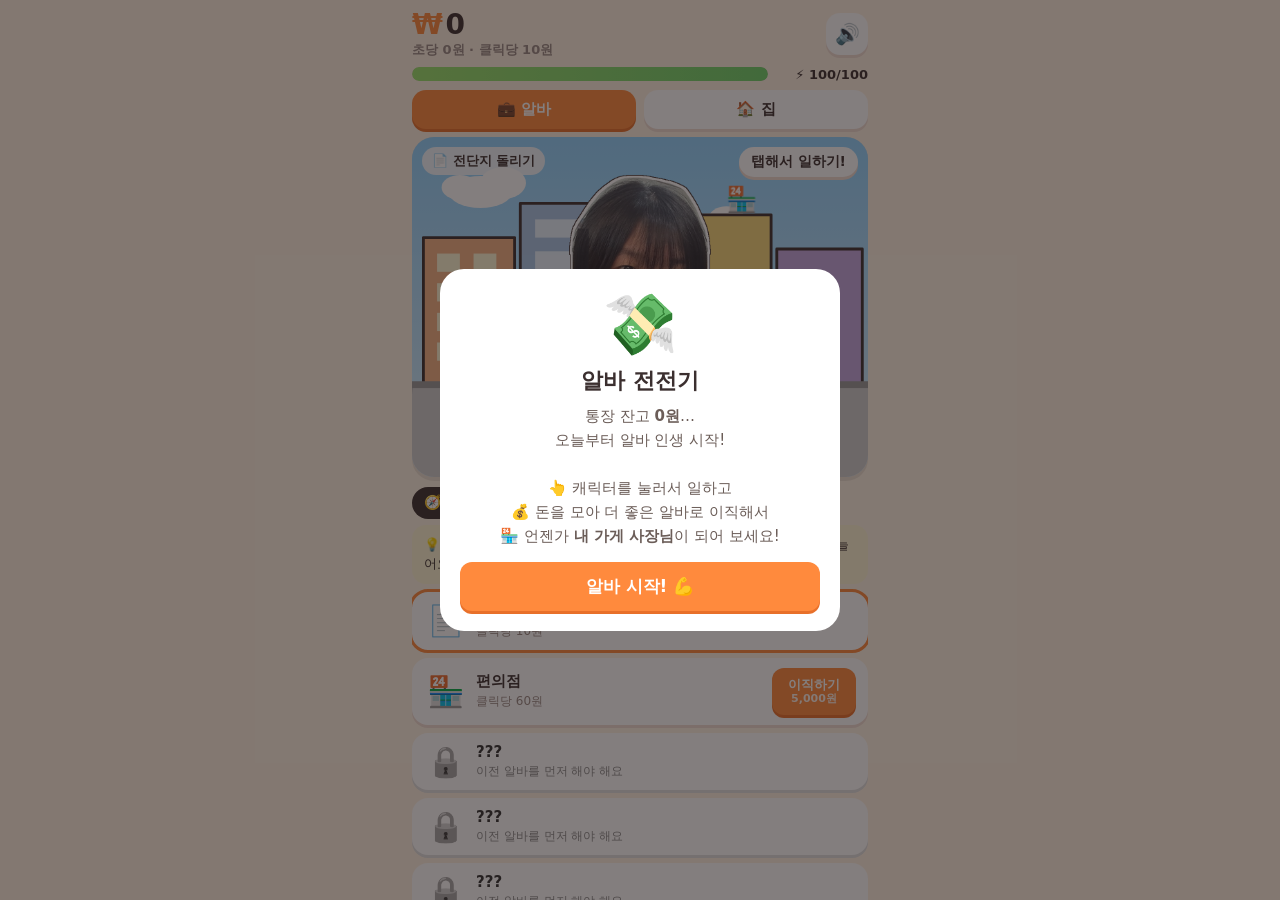
<file: index.html>
<!doctype html>
<html lang="ko">
<head>
  <meta charset="utf-8">
  <meta name="viewport" content="width=device-width, initial-scale=1, maximum-scale=1, user-scalable=no">
  <meta name="theme-color" content="#ffb84d">
  <title>알바 전전기</title>
  <meta name="description" content="알바를 전전하며 돈을 모아 사장님이 되는 클릭 + 방치형 키우기 게임">
  <link rel="icon" href="data:image/svg+xml,<svg xmlns='http://www.w3.org/2000/svg' viewBox='0 0 100 100'><text y='.9em' font-size='90'>💰</text></svg>">
  <link rel="stylesheet" href="style.css">
</head>
<body>
  <div id="app">
    <!-- 상단 -->
    <header class="top">
      <div class="wallet">
        <div class="money"><span class="won">₩</span><span id="money">0</span></div>
        <div class="ps" id="ps">초당 0원</div>
      </div>
      <div class="top-btns">
        <span class="career-chip hidden" id="careerChip"></span>
        <button id="sndBtn" class="icon-btn" aria-label="소리 켜기/끄기">🔊</button>
      </div>
    </header>

    <div class="stam">
      <div class="stam-bar"><div id="stamFill"></div></div>
      <span id="stamText">⚡ 100/100</span>
    </div>

    <nav class="maintabs">
      <button data-tab="work" class="on">💼 알바</button>
      <button data-tab="home">🏠 집</button>
    </nav>

    <!-- 장면 -->
    <section id="scene" class="scene">
      <div id="bg" class="bg"></div>
      <div id="crowd" class="crowd"></div>
      <div id="place" class="place-chip"></div>
      <div id="golden" class="golden-chip hidden"></div>
      <button id="char" class="char" aria-label="캐릭터"></button>
      <div id="hint" class="tap-hint">탭해서 일하기!</div>
      <div id="ev" class="ev-layer"></div>
      <div id="fx" class="fx-layer"></div>
    </section>

    <!-- 하단 패널 -->
    <nav id="subtabs" class="subtabs"></nav>
    <section id="panel" class="panel"></section>
  </div>

  <div id="toasts" class="toasts"></div>
  <div id="modal" class="modal hidden"><div class="modal-box" id="modalBox"></div></div>
  <div id="confetti" class="confetti"></div>

  <script src="sound.js"></script>
  <script src="char.js"></script>
  <script src="scenes.js"></script>
  <script src="game.js"></script>
</body>
</html>
</file>
<file: style.css>
:root {
  --bg: #fff3e4;
  --card: #ffffff;
  --ink: #3b2f2f;
  --muted: #9a8a85;
  --line: #f0dcd2;
  --accent: #ff8a3d;
  --accent-d: #e8702a;
  --good: #2fb36b;
  --gold: #ffcc2e;
  --stam: #6fd36b;
  --stam-low: #ff5d5d;
}
* { box-sizing: border-box; -webkit-tap-highlight-color: transparent; }
html, body { margin: 0; height: 100%; }
body {
  background: var(--bg);
  color: var(--ink);
  font-family: "Pretendard", "Apple SD Gothic Neo", "Malgun Gothic", system-ui, sans-serif;
  overscroll-behavior: none;
  -webkit-user-select: none; user-select: none;
}
button { font: inherit; color: inherit; cursor: pointer; touch-action: manipulation; }
.hidden { display: none !important; }

#app {
  max-width: 480px; margin: 0 auto; height: 100%; height: 100dvh;
  display: flex; flex-direction: column; padding: 10px 12px 0;
}
#app.shake { animation: shake .45s; }

/* ---------- 상단 ---------- */
.top { display: flex; justify-content: space-between; align-items: center; }
.money { font-size: 28px; font-weight: 900; letter-spacing: -0.5px; line-height: 1.1; }
.money .won { color: var(--accent); margin-right: 3px; }
.money.bump { animation: bump .25s; }
.ps { font-size: 13px; color: var(--muted); font-weight: 700; }
.top-btns { display: flex; align-items: center; gap: 6px; }
.icon-btn { border: 0; background: #fff; width: 42px; height: 42px; border-radius: 14px; font-size: 20px; box-shadow: 0 3px 0 var(--line); }
.icon-btn:active { transform: translateY(2px); box-shadow: 0 1px 0 var(--line); }
.career-chip { background: #2c3550; color: #fff; font-size: 12px; font-weight: 800; padding: 6px 10px; border-radius: 999px; }

.stam { display: flex; align-items: center; gap: 8px; margin: 8px 0; }
.stam-bar { flex: 1; height: 14px; background: #f3e1d4; border-radius: 99px; overflow: hidden; box-shadow: inset 0 2px 0 rgba(0,0,0,.05); }
#stamFill { height: 100%; width: 100%; background: linear-gradient(90deg, #9be36d, var(--stam)); border-radius: 99px; transition: width .2s; }
#stamFill.low { background: var(--stam-low); animation: blink 0.8s infinite; }
#stamText { font-size: 13px; font-weight: 800; min-width: 92px; text-align: right; }

.maintabs { display: grid; grid-template-columns: 1fr 1fr; gap: 8px; margin-bottom: 8px; }
.maintabs button { border: 0; padding: 10px; border-radius: 14px; background: #fff; font-weight: 800; font-size: 15px; box-shadow: 0 3px 0 var(--line); transition: background .2s; }
.maintabs button.on { background: var(--accent); color: #fff; box-shadow: 0 3px 0 var(--accent-d); }

/* ---------- 장면 ---------- */
.scene {
  position: relative; height: 40vh; min-height: 240px; max-height: 340px;
  border-radius: 22px; overflow: hidden; flex-shrink: 0;
  box-shadow: 0 4px 0 rgba(0,0,0,.08); background: #ddd;
}
.bg { position: absolute; inset: 0; }
.bg svg { width: 100%; height: 100%; display: block; }
.bg.swap { animation: swapIn .6s ease-out; }
.scene.golden::after {
  content: ""; position: absolute; inset: 0; pointer-events: none;
  background: radial-gradient(circle, rgba(255,215,0,0) 40%, rgba(255,200,0,.45));
  animation: blink 1s infinite;
}
.place-chip { position: absolute; left: 10px; top: 10px; background: rgba(255,255,255,.88); padding: 5px 10px; border-radius: 999px; font-size: 13px; font-weight: 800; z-index: 3; }
.golden-chip { position: absolute; right: 10px; top: 10px; background: var(--gold); padding: 5px 10px; border-radius: 999px; font-size: 13px; font-weight: 900; z-index: 3; animation: bump .6s infinite; }

.char {
  position: absolute; left: 50%; bottom: 4px; transform: translateX(-50%);
  height: 94%; width: auto; aspect-ratio: 260 / 320; border: 0; background: none; padding: 0; z-index: 2;
}
.char svg { width: 100%; height: 100%; overflow: visible; }
.char .body-g { transform-origin: 130px 305px; animation: breathe 2.6s ease-in-out infinite; }
.char.squish .body-g { animation: squish .22s ease-out; }
.char.swing .arm-r { animation: swing .22s ease-out; }
.char .arm-r { transform-origin: 184px 214px; }
.char.hop .body-g { animation: hop .6s ease-out; }
.char.sleepy .body-g { animation: sleepBreathe 3.2s ease-in-out infinite; }
.char.poof { animation: poof .5s ease-out; }
.tap-hint { position: absolute; right: 10px; top: 10px; background: #fff; padding: 6px 12px; border-radius: 999px; font-weight: 800; font-size: 14px; z-index: 4; pointer-events: none; animation: hintBob 1s ease-in-out infinite; box-shadow: 0 3px 0 var(--line); }

/* 동료들 */
.crowd { position: absolute; inset: 0; pointer-events: none; z-index: 1; }
.walker { position: absolute; bottom: 8%; font-size: 28px; animation: walk linear infinite alternate; }
.walker span { display: inline-block; animation: wobble .5s ease-in-out infinite; }
.walker .pop { position: absolute; left: 50%; top: -14px; font-size: 12px; font-weight: 900; color: #fff; text-shadow: 0 1px 2px #000; animation: rise 1s ease-out forwards; }

/* 이펙트 */
.fx-layer, .ev-layer { position: absolute; inset: 0; pointer-events: none; z-index: 5; }
.ev-layer { z-index: 6; }
.ev-layer > * { pointer-events: auto; }
.float { position: absolute; font-weight: 900; font-size: 20px; color: #fff; -webkit-text-stroke: 1px rgba(0,0,0,.4);
  text-shadow: 0 2px 0 rgba(0,0,0,.35); white-space: nowrap; transform: translate(-50%, -50%); animation: floatUp .9s ease-out forwards; }
.float.big { font-size: 28px; color: #ffe066; }
.float.bad { color: #ff7070; }
.coin { position: absolute; font-size: 20px; animation: coinArc .8s ease-out forwards; }
.spark { position: absolute; font-size: 26px; animation: sparkOut .8s ease-out forwards; }
.smoke { position: absolute; font-size: 34px; animation: smoke 1s ease-out forwards; }
.hammer { position: absolute; left: 62%; top: 30%; font-size: 54px; transform-origin: 80% 80%; animation: hammer .25s ease-in-out 3; z-index: 7; }

/* 이벤트 */
.ev-boss { position: absolute; top: 18%; left: -30%; font-size: 44px; border: 0; background: none; animation: bossRun 8s linear forwards; }
.ev-boss b, .ev-karen b { display: block; font-size: 11px; background: #fff; border-radius: 99px; padding: 2px 8px; white-space: nowrap; box-shadow: 0 2px 0 rgba(0,0,0,.15); }
.ev-boss span { display: inline-block; animation: wobble .4s infinite; }
.ev-karen { position: absolute; right: 6%; top: 22%; font-size: 56px; border: 0; background: none; animation: karenIn .4s ease-out; text-align: center; }
.ev-karen.hit span { animation: hitShake .15s; }
.ev-karen span { display: inline-block; }
.ev-karen .bar { height: 6px; width: 70px; background: #eee; border-radius: 9px; overflow: hidden; margin: 2px auto 0; }
.ev-karen .bar i { display: block; height: 100%; background: #ff5d5d; width: 100%; transition: width .1s linear; }

/* ---------- 하단 패널 ---------- */
.subtabs { display: flex; gap: 6px; margin: 10px 0 6px; overflow-x: auto; scrollbar-width: none; flex-shrink: 0; }
.subtabs::-webkit-scrollbar { display: none; }
.subtabs button { border: 0; background: transparent; padding: 7px 12px; border-radius: 999px; font-weight: 800; font-size: 14px; white-space: nowrap; color: var(--muted); }
.subtabs button.on { background: var(--ink); color: #fff; }
.subtabs button .dot { display: inline-block; width: 7px; height: 7px; background: #ff4d4d; border-radius: 9px; margin-left: 4px; vertical-align: middle; }
.panel { flex: 1; overflow-y: auto; padding-bottom: 24px; -webkit-overflow-scrolling: touch; }

.info { background: #fff7d6; border-radius: 14px; padding: 10px 12px; font-size: 13px; margin-bottom: 8px; line-height: 1.5; }
.row {
  display: flex; align-items: center; gap: 10px; background: var(--card); border-radius: 16px; padding: 10px 12px;
  margin-bottom: 8px; box-shadow: 0 3px 0 var(--line); animation: rowIn .25s ease-out both;
}
.row .ic { font-size: 30px; width: 42px; text-align: center; flex-shrink: 0; }
.row .tx { flex: 1; min-width: 0; }
.row .tt { font-weight: 800; font-size: 15px; }
.row .ds { font-size: 12px; color: var(--muted); margin-top: 2px; }
.row.done { opacity: .6; }
.row.locked { filter: grayscale(1); opacity: .5; }
.row.cur { outline: 3px solid var(--accent); }
.badge { display: inline-block; font-size: 11px; font-weight: 800; background: #f3e1d4; padding: 2px 7px; border-radius: 99px; margin-left: 4px; vertical-align: middle; }

.buy {
  border: 0; background: var(--good); color: #fff; font-weight: 900; font-size: 13px; padding: 9px 10px; border-radius: 12px;
  min-width: 84px; box-shadow: 0 3px 0 #23905a; white-space: nowrap; line-height: 1.2;
}
.buy small { display: block; font-size: 11px; font-weight: 700; opacity: .9; }
.buy:active { transform: translateY(2px); box-shadow: 0 1px 0 #23905a; }
.buy.cant { background: #cfc6c2; box-shadow: 0 3px 0 #b5aca8; }
.buy.max { background: #c9a227; box-shadow: 0 3px 0 #a5841c; }
.buy.orange { background: var(--accent); box-shadow: 0 3px 0 var(--accent-d); }
.buy.dark { background: #2c3550; box-shadow: 0 3px 0 #1a2033; }
.buy.big { width: 100%; padding: 14px; font-size: 17px; }

.enh { background: #fff; border-radius: 18px; padding: 16px; text-align: center; box-shadow: 0 3px 0 var(--line); }
.enh .lv { font-size: 40px; font-weight: 900; }
.enh .tool-ic { font-size: 56px; display: inline-block; }
.enh .tool-ic.glow { animation: glow 1.4s ease-in-out infinite; }
.enh .stats { display: grid; grid-template-columns: 1fr 1fr; gap: 8px; margin: 12px 0; }
.enh .stats div { background: #fff7ee; border-radius: 12px; padding: 8px; font-size: 12px; color: var(--muted); }
.enh .stats b { display: block; font-size: 16px; color: var(--ink); }

.rest-box { background: linear-gradient(135deg, #e8eeff, #fdf0ff); border-radius: 16px; padding: 12px; text-align: center; margin-bottom: 8px; font-weight: 800; }
.rest-box small { display: block; font-weight: 600; color: var(--muted); margin-top: 2px; }

/* 옷장 */
.toggle { display: flex; align-items: center; justify-content: space-between; background: #fff; border-radius: 14px; padding: 10px 12px; margin-bottom: 8px; box-shadow: 0 3px 0 var(--line); font-weight: 800; font-size: 14px; }
.switch { width: 50px; height: 28px; border-radius: 99px; background: #ddd; border: 0; position: relative; transition: background .2s; flex-shrink: 0; }
.switch::after { content: ""; position: absolute; top: 3px; left: 3px; width: 22px; height: 22px; border-radius: 50%; background: #fff; transition: left .2s; box-shadow: 0 1px 3px rgba(0,0,0,.3); }
.switch.on { background: var(--good); }
.switch.on::after { left: 25px; }
.slots { display: flex; gap: 6px; margin-bottom: 8px; overflow-x: auto; scrollbar-width: none; }
.slots button { border: 2px solid var(--line); background: #fff; border-radius: 12px; padding: 6px 10px; font-weight: 800; font-size: 13px; white-space: nowrap; }
.slots button.on { border-color: var(--accent); background: #fff1e6; }
.grid { display: grid; grid-template-columns: repeat(3, 1fr); gap: 8px; }
.item { background: #fff; border: 3px solid transparent; border-radius: 16px; padding: 6px 4px 8px; text-align: center; box-shadow: 0 3px 0 var(--line); position: relative; animation: rowIn .25s ease-out both; }
.item.on { border-color: var(--accent); }
.item .pv { width: 100%; aspect-ratio: 260 / 320; }
.item .pv svg { width: 100%; height: 100%; display: block; }
.item .nm { font-size: 12px; font-weight: 800; margin: 2px 0 4px; }
.item .buy { min-width: 0; width: 100%; padding: 6px 4px; font-size: 12px; }
.item .lock { font-size: 11px; color: var(--muted); padding: 4px 2px; line-height: 1.3; }
.item .eq { position: absolute; top: 6px; right: 6px; background: var(--accent); color: #fff; font-size: 10px; font-weight: 900; padding: 2px 6px; border-radius: 99px; }

.reset { display: block; margin: 18px auto 0; background: none; border: 0; color: #c7b7b1; font-size: 12px; text-decoration: underline; }

/* ---------- 토스트 / 모달 ---------- */
.toasts { position: fixed; left: 50%; top: 12px; transform: translateX(-50%); z-index: 50; display: flex; flex-direction: column; gap: 6px; width: min(92vw, 420px); pointer-events: none; }
.toast { background: rgba(40,30,30,.92); color: #fff; padding: 10px 14px; border-radius: 14px; font-weight: 700; font-size: 14px; text-align: center; animation: toastIn .3s ease-out, toastOut .4s ease-in 2.6s forwards; }
.toast.gold { background: linear-gradient(90deg, #ffb703, #ff8a3d); }

.modal { position: fixed; inset: 0; background: rgba(30,20,20,.55); z-index: 40; display: flex; align-items: center; justify-content: center; padding: 16px; animation: fadeIn .2s; }
.modal-box { background: #fff; border-radius: 24px; padding: 20px; width: 100%; max-width: 400px; text-align: center; animation: popIn .35s cubic-bezier(.2,1.6,.4,1); max-height: 92vh; overflow-y: auto; }
.modal-box h2 { margin: 6px 0; font-size: 22px; }
.modal-box p { color: #6b5d58; line-height: 1.6; margin: 8px 0 14px; font-size: 15px; }
.modal-box .btns { display: flex; gap: 8px; }
.modal-box .btns button { flex: 1; }
.modal-box .big-emoji { font-size: 60px; animation: hop 1s ease-in-out infinite; display: inline-block; }
.ending-scene { position: relative; height: 230px; border-radius: 18px; overflow: hidden; margin: 0 -4px 10px; }
.ending-scene .bgE { position: absolute; inset: 0; }
.ending-scene .bgE svg { width: 100%; height: 100%; }
.ending-scene .chE { position: absolute; left: 50%; bottom: 0; width: 46%; transform: translateX(-50%); animation: hop 1.2s ease-in-out infinite; }

.confetti { position: fixed; inset: 0; pointer-events: none; z-index: 60; overflow: hidden; }
.confetti i { position: absolute; top: -20px; width: 9px; height: 14px; border-radius: 2px; animation: fall linear forwards; }

/* ---------- 장면 속 SVG 애니메이션 ---------- */
.anim-cloud { animation: cloud 40s linear infinite; }
.anim-blink { animation: blink 2.4s ease-in-out infinite; }
.anim-flicker { animation: flicker 3s infinite; }
.anim-steam { animation: steam 2s ease-in-out infinite; }
.anim-belt { animation: belt 3s linear infinite; }
.anim-road { animation: road .8s linear infinite; }
.anim-crane { animation: crane 6s ease-in-out infinite; }
.anim-drip { animation: drip .6s linear infinite; }
.anim-bob { transform-box: fill-box; transform-origin: center; animation: bob 1.6s ease-in-out infinite; }
.fx-aura { transform-box: fill-box; transform-origin: center; animation: aura 2s ease-in-out infinite; }
.fx-tw { transform-box: fill-box; transform-origin: center; animation: twinkle 1.6s ease-in-out infinite; }
.fx-up { animation: fxUp 2.4s ease-out infinite; }
.fx-down { animation: fxDown 2.5s linear infinite; }
.zzz { animation: zzz 2s ease-in-out infinite; }
.wardrobe:hover rect:first-child { filter: brightness(1.1); }

/* ---------- 키프레임 ---------- */
@keyframes breathe { 0%,100% { transform: scale(1,1); } 50% { transform: scale(1.015,.985); } }
@keyframes sleepBreathe { 0%,100% { transform: scale(1,1) rotate(0); } 50% { transform: scale(1.03,.97) rotate(-2deg); } }
@keyframes squish { 0% { transform: scale(1,1); } 35% { transform: scale(1.12,.86); } 70% { transform: scale(.95,1.06); } 100% { transform: scale(1,1); } }
@keyframes swing { 0% { transform: rotate(0); } 40% { transform: rotate(-28deg); } 100% { transform: rotate(0); } }
@keyframes hop { 0%,100% { transform: translateY(0); } 30% { transform: translateY(-28px); } 60% { transform: translateY(0); } 75% { transform: translateY(-8px); } }
@keyframes poof { 0% { transform: translateX(-50%) scale(1); filter: brightness(1); } 40% { transform: translateX(-50%) scale(.8); filter: brightness(2.5); } 100% { transform: translateX(-50%) scale(1); filter: brightness(1); } }
@keyframes hintBob { 0%,100% { transform: translateY(0); } 50% { transform: translateY(4px); } }
@keyframes floatUp { 0% { opacity: 0; transform: translate(-50%, -30%) scale(.6); } 20% { opacity: 1; transform: translate(-50%, -80%) scale(1.15); } 100% { opacity: 0; transform: translate(-50%, -260%) scale(1); } }
@keyframes coinArc { 0% { transform: translate(0,0) rotate(0); opacity: 1; } 50% { transform: translate(calc(var(--dx) * .6), var(--dy)) rotate(180deg); } 100% { transform: translate(var(--dx), 60px) rotate(360deg); opacity: 0; } }
@keyframes sparkOut { 0% { transform: translate(0,0) scale(.3); opacity: 1; } 100% { transform: translate(var(--dx), var(--dy)) scale(1.3); opacity: 0; } }
@keyframes smoke { 0% { transform: scale(.4); opacity: .9; } 100% { transform: translate(var(--dx), -60px) scale(1.8); opacity: 0; } }
@keyframes hammer { 0%,100% { transform: rotate(0); } 50% { transform: rotate(-50deg); } }
@keyframes bossRun { 0% { left: -30%; } 100% { left: 110%; } }
@keyframes karenIn { 0% { transform: translateX(120%); } 100% { transform: translateX(0); } }
@keyframes hitShake { 0% { transform: translateX(0) scale(1); } 50% { transform: translateX(-6px) scale(.9); } 100% { transform: translateX(0) scale(1); } }
@keyframes wobble { 0%,100% { transform: rotate(-6deg); } 50% { transform: rotate(6deg); } }
@keyframes walk { from { transform: translateX(0) scaleX(1); } to { transform: translateX(var(--dist)) scaleX(1); } }
@keyframes rise { from { opacity: 1; transform: translate(-50%, 0); } to { opacity: 0; transform: translate(-50%, -26px); } }
@keyframes bump { 0%,100% { transform: scale(1); } 50% { transform: scale(1.08); } }
@keyframes blink { 0%,100% { opacity: 1; } 50% { opacity: .45; } }
@keyframes flicker { 0%,100%,22%,26%,60% { opacity: 1; } 24%,62% { opacity: .2; } }
@keyframes swapIn { from { opacity: 0; transform: scale(1.08); } to { opacity: 1; transform: scale(1); } }
@keyframes shake { 0%,100% { transform: translateX(0); } 20% { transform: translateX(-10px); } 40% { transform: translateX(9px); } 60% { transform: translateX(-6px); } 80% { transform: translateX(4px); } }
@keyframes rowIn { from { opacity: 0; transform: translateY(8px); } to { opacity: 1; transform: translateY(0); } }
@keyframes glow { 0%,100% { filter: drop-shadow(0 0 0 #ffd23f); transform: scale(1); } 50% { filter: drop-shadow(0 0 12px #ffd23f); transform: scale(1.08); } }
@keyframes toastIn { from { opacity: 0; transform: translateY(-14px); } to { opacity: 1; transform: translateY(0); } }
@keyframes toastOut { to { opacity: 0; transform: translateY(-10px); } }
@keyframes fadeIn { from { opacity: 0; } to { opacity: 1; } }
@keyframes popIn { from { transform: scale(.6); opacity: 0; } to { transform: scale(1); opacity: 1; } }
@keyframes fall { to { transform: translateY(110vh) rotate(720deg); } }
@keyframes cloud { from { transform: translateX(-160px); } to { transform: translateX(420px); } }
@keyframes steam { 0% { opacity: 0; transform: translateY(6px); } 50% { opacity: 1; } 100% { opacity: 0; transform: translateY(-10px); } }
@keyframes belt { from { transform: translateX(0); } to { transform: translateX(100px); } }
@keyframes road { from { transform: translateX(0); } to { transform: translateX(-80px); } }
@keyframes crane { 0%,100% { transform: rotate(-4deg); } 50% { transform: rotate(5deg); } }
@keyframes drip { from { transform: translateY(0); opacity: 1; } to { transform: translateY(14px); opacity: 0; } }
@keyframes bob { 0%,100% { transform: translateY(0); } 50% { transform: translateY(-4px); } }
@keyframes aura { 0%,100% { opacity: .7; transform: scale(1); } 50% { opacity: 1; transform: scale(1.06); } }
@keyframes twinkle { 0%,100% { opacity: .2; transform: scale(.6); } 50% { opacity: 1; transform: scale(1.2); } }
@keyframes fxUp { 0% { opacity: 0; transform: translateY(0); } 20% { opacity: 1; } 100% { opacity: 0; transform: translateY(-180px); } }
@keyframes fxDown { 0% { opacity: 0; transform: translateY(0) rotate(0); } 15% { opacity: 1; } 100% { opacity: 0; transform: translateY(330px) rotate(40deg); } }
@keyframes zzz { 0%,100% { opacity: .2; transform: translateY(4px); } 50% { opacity: 1; transform: translateY(-6px); } }
</file>
